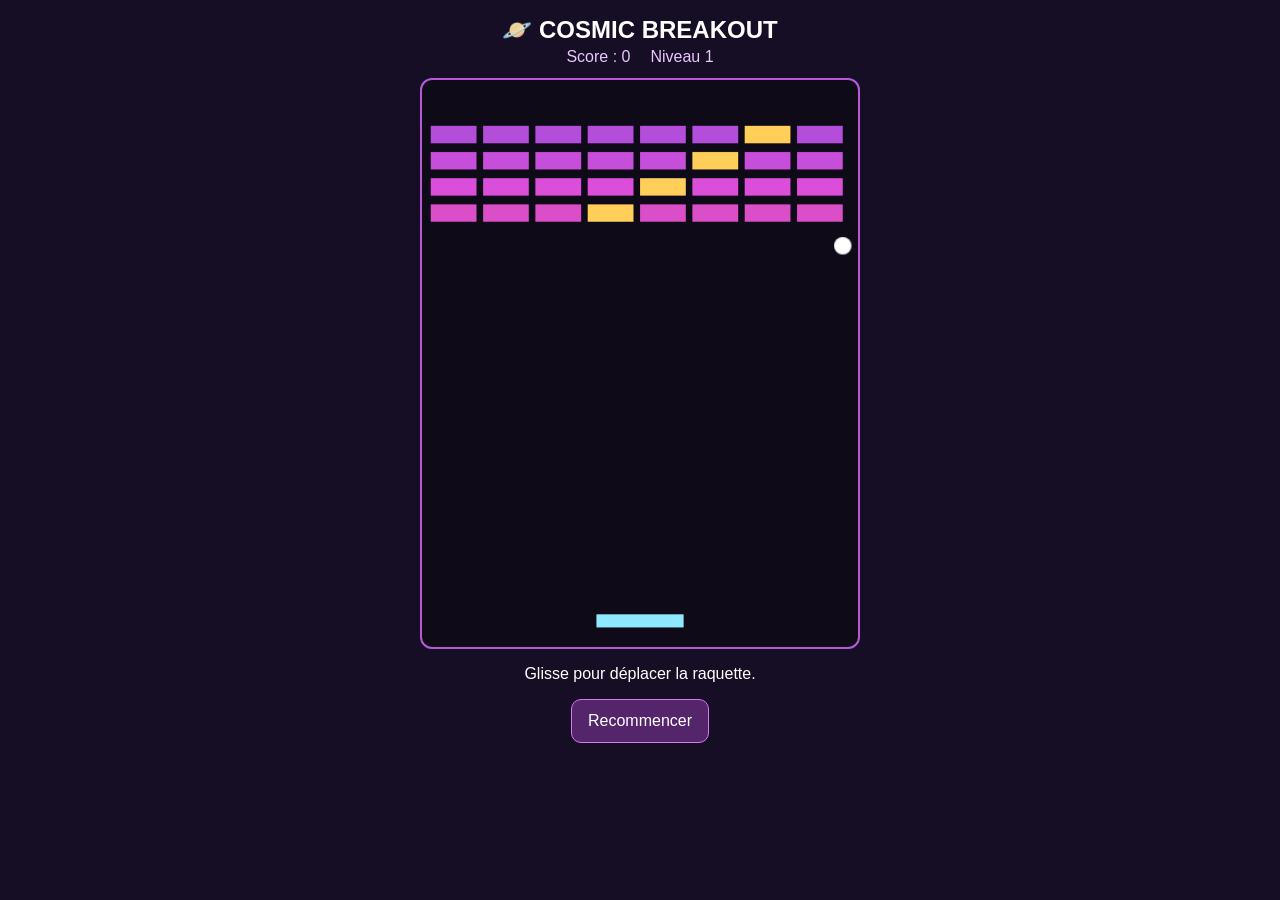
<file: breakout.html>
<!doctype html><html lang="fr"><head><meta charset="utf-8"><meta name="viewport" content="width=device-width,initial-scale=1,maximum-scale=1,user-scalable=no"><title>Cosmic Breakout — EL GAME</title><style>*{box-sizing:border-box}body{margin:0;padding:12px;background:#160e24;color:white;text-align:center;font:16px Arial;touch-action:manipulation}h2{margin:4px}.hud{display:flex;justify-content:center;gap:20px;color:#e9c7ff}canvas{display:block;width:min(95vw,440px);height:auto;margin:12px auto;background:#0e0a17;border:2px solid #b858d8;border-radius:12px;touch-action:none}button{min-height:44px;padding:10px 16px;background:#54256a;color:white;border:1px solid #d27cec;border-radius:10px;font-size:16px}</style></head><body><h2>🪐 COSMIC BREAKOUT</h2><div class="hud"><span id="score">Score : 0</span><span id="level">Niveau 1</span></div><canvas id="c" width="400" height="520" aria-label="Casse-briques. Glisse pour déplacer la raquette"></canvas><p id="msg">Glisse pour bouger. Les briques dorées donnent un bonus.</p><button id="restart">Recommencer</button><script>
const c=document.querySelector('#c'),ctx=c.getContext('2d');let paddle=160,ball,bricks=[],score=0,level=1,live=true;function makeLevel(){bricks=[];const rows=Math.min(3+level,7);for(let r=0;r<rows;r++)for(let col=0;col<8;col++)bricks.push({x:8+col*48,y:42+r*24,w:42,h:16,alive:true,gold:(r+col+level)%7===0})}function reset(){score=0;level=1;paddle=160;ball={x:200,y:400,dx:3,dy:-4,r:8};live=true;makeLevel();document.querySelector('#msg').textContent='Glisse pour déplacer la raquette.';draw();requestAnimationFrame(loop)}function move(e){const r=c.getBoundingClientRect(),x=e.clientX??e.touches?.[0]?.clientX;if(x!=null)paddle=Math.max(0,Math.min(320,(x-r.left)*400/r.width-40))}c.addEventListener('pointermove',move);c.addEventListener('pointerdown',move);function draw(){ctx.clearRect(0,0,400,520);bricks.forEach(b=>{if(b.alive){ctx.fillStyle=b.gold?'#ffcf5a':`hsl(${270+b.y/3} 65% 58%)`;ctx.fillRect(b.x,b.y,b.w,b.h)}});ctx.fillStyle='#8ee8ff';ctx.fillRect(paddle,490,80,12);ctx.beginPath();ctx.arc(ball.x,ball.y,ball.r,0,Math.PI*2);ctx.fillStyle='#fff';ctx.fill()}function loop(){if(!live)return;ball.x+=ball.dx;ball.y+=ball.dy;if(ball.x<ball.r||ball.x>400-ball.r)ball.dx*=-1;if(ball.y<ball.r)ball.dy=Math.abs(ball.dy);if(ball.y+ball.r>=490&&ball.y<510&&ball.x>=paddle&&ball.x<=paddle+80){ball.dy=-Math.abs(ball.dy);ball.dx+=(ball.x-(paddle+40))*.06}for(const b of bricks){if(b.alive&&ball.x>b.x&&ball.x<b.x+b.w&&ball.y>b.y&&ball.y<b.y+b.h){b.alive=false;ball.dy*=-1;score+=b.gold?5:1;document.querySelector('#score').textContent=`Score : ${score}`;if(b.gold){ball.dx*=1.08;ball.dy*=1.08}break}}if(bricks.every(b=>!b.alive)){level++;document.querySelector('#level').textContent=`Niveau ${level}`;makeLevel();ball.dx*=1.08;ball.dy*=1.08}if(ball.y>530){live=false;document.querySelector('#msg').textContent='Fin de partie !';if(score)parent.postMessage({type:'el-game-score',game:'breakout',score},location.origin)}draw();if(live)requestAnimationFrame(loop)}document.querySelector('#restart').onclick=reset;reset();
</script></body></html>
</file>
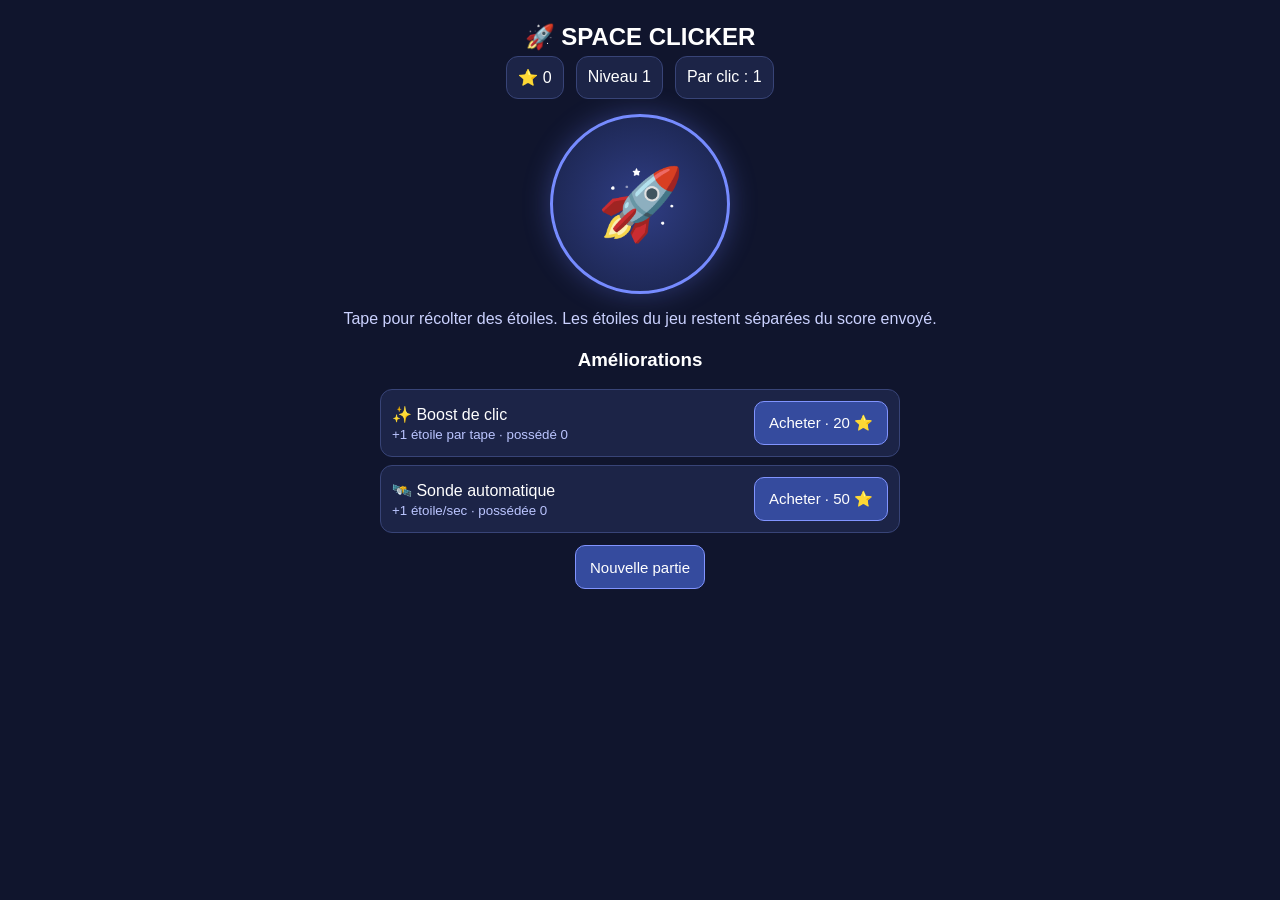
<file: clicker.html>
<!doctype html><html lang="fr"><head><meta charset="utf-8"><meta name="viewport" content="width=device-width,initial-scale=1,maximum-scale=1,user-scalable=no"><title>Space Clicker — EL GAME</title><style>*{box-sizing:border-box}body{margin:0;padding:18px;background:#10152d;color:white;font:16px Arial;text-align:center}h2{margin:5px}.stats{display:flex;justify-content:center;gap:12px;flex-wrap:wrap}.stats span,.shop article{background:#1c2447;border:1px solid #384477;border-radius:12px;padding:11px}.rocket{display:grid;place-items:center;margin:15px auto;width:min(55vw,180px);aspect-ratio:1;border:3px solid #768bff;border-radius:50%;background:radial-gradient(#303e85,#172044);font-size:70px;touch-action:manipulation;user-select:none;cursor:pointer;box-shadow:0 0 28px #687dff55}.rocket:active{transform:scale(.94)}button{min-height:44px;background:#354b9e;color:white;border:1px solid #8194ff;border-radius:10px;padding:10px 14px;font-size:15px;touch-action:manipulation}.shop{max-width:520px;margin:12px auto;display:grid;gap:8px}.shop article{display:flex;align-items:center;justify-content:space-between;gap:10px;text-align:left}.shop small{display:block;color:#bbc5ff;margin-top:3px}.message{min-height:20px;color:#cbd2ff}</style></head><body><h2>🚀 SPACE CLICKER</h2><div class="stats"><span id="stars">⭐ 0</span><span id="level">Niveau 1</span><span id="power">Par clic : 1</span></div><button id="tap" class="rocket" aria-label="Gagner des étoiles">🚀</button><p class="message" id="msg">Tape pour récolter des étoiles. Les étoiles du jeu restent séparées du score envoyé.</p><h3>Améliorations</h3><div id="shop" class="shop"></div><button id="reset">Nouvelle partie</button><script>
let total=0,balance=0,clickPower=1,passive=0,level=1,clickLevel=0,autoLevel=0,saveTimer;const prices=()=>({click:Math.floor(20*Math.pow(1.7,clickLevel)),auto:Math.floor(50*Math.pow(1.8,autoLevel))});function render(){document.querySelector('#stars').textContent=`⭐ ${balance}`;document.querySelector('#level').textContent=`Niveau ${level}`;document.querySelector('#power').textContent=`Par clic : ${clickPower}`;const p=prices();document.querySelector('#shop').innerHTML=`<article><span>✨ Boost de clic<small>+1 étoile par tape · possédé ${clickLevel}</small></span><button data-buy="click">Acheter · ${p.click} ⭐</button></article><article><span>🛰️ Sonde automatique<small>+1 étoile/sec · possédée ${autoLevel}</small></span><button data-buy="auto">Acheter · ${p.auto} ⭐</button></article>`;document.querySelectorAll('[data-buy]').forEach(b=>b.onclick=()=>buy(b.dataset.buy))}function update(points){balance+=points;total+=points;const next=Math.floor(total/100)+1;if(next>level){level=next;document.querySelector('#msg').textContent=`Niveau ${level} atteint ! Bonus de niveau : ${level*5} ⭐`;balance+=level*5;total+=level*5}render();clearTimeout(saveTimer);saveTimer=setTimeout(report,1200)}function buy(which){const p=prices(),cost=p[which];if(balance<cost){document.querySelector('#msg').textContent='Pas assez d’étoiles pour cette amélioration.';return}balance-=cost;if(which==='click'){clickLevel++;clickPower++}else{autoLevel++;passive++}document.querySelector('#msg').textContent='Amélioration achetée !';render()}function report(){if(total>0)parent.postMessage({type:'el-game-score',game:'clicker',score:Math.min(total,1000000)},location.origin)}document.querySelector('#tap').onclick=()=>update(clickPower);document.querySelector('#reset').onclick=()=>{report();total=balance=0;clickPower=1;passive=level=clickLevel=autoLevel=0;level=1;render();document.querySelector('#msg').textContent='Nouvelle partie !'};setInterval(()=>{if(passive)update(passive)},1000);render();
</script></body></html>
</file>
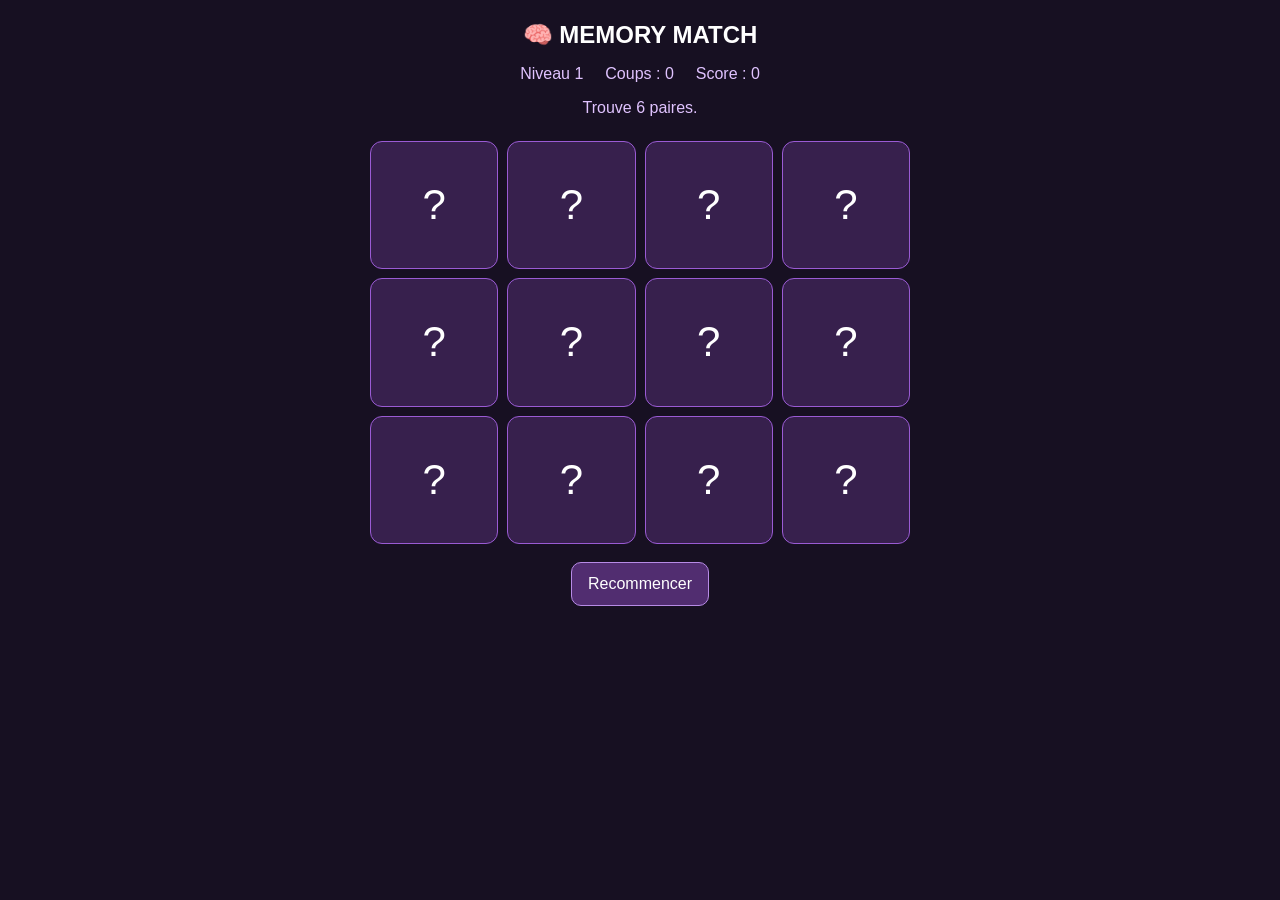
<file: memory.html>
<!doctype html><html lang="fr"><head><meta charset="utf-8"><meta name="viewport" content="width=device-width,initial-scale=1,maximum-scale=1,user-scalable=no"><title>Memory Match — EL GAME</title><style>*{box-sizing:border-box}body{margin:0;padding:16px;background:#171022;color:#fff;text-align:center;font:16px Arial}h2{margin:5px}.stats{display:flex;justify-content:center;gap:22px;color:#e0c3ff;flex-wrap:wrap}.grid{width:min(94vw,540px);margin:18px auto;display:grid;grid-template-columns:repeat(4,1fr);gap:9px}.card{aspect-ratio:1;border:1px solid #9a5bd4;border-radius:12px;background:#37204d;color:white;font-size:clamp(23px,8vw,42px);touch-action:manipulation}.card.open,.card.matched{background:#7544a0}.card.matched{opacity:.55}.actions button{min-height:44px;border-radius:10px;border:1px solid #b78be6;background:#512d70;color:white;padding:10px 16px;font-size:16px}.message{min-height:24px;color:#e0c3ff}</style></head><body><h2>🧠 MEMORY MATCH</h2><p class="stats"><span id="level">Niveau 1</span><span id="moves">Coups : 0</span><span id="score">Score : 0</span></p><p id="msg" class="message">Retrouve toutes les paires.</p><div id="grid" class="grid"></div><div class="actions"><button id="restart">Recommencer</button></div><script>
const symbols=['🌙','🎯','🍮','🎈','🐸','🔥','🧩','🌈','🦋','🍀','⭐','🐳'];let level=1,moves=0,score=0,matched=0,first=null,locked=false,timer=null,deck=[];const grid=document.querySelector('#grid');function start(){clearTimeout(timer);const pairs=Math.min(6+level-1,12);moves=0;matched=0;first=null;locked=false;deck=[...symbols.slice(0,pairs),...symbols.slice(0,pairs)].sort(()=>Math.random()-.5);document.querySelector('#level').textContent=`Niveau ${level}`;document.querySelector('#moves').textContent='Coups : 0';document.querySelector('#score').textContent=`Score : ${score}`;document.querySelector('#msg').textContent=`Trouve ${pairs} paires.`;grid.innerHTML='';deck.forEach((v,i)=>{const b=document.createElement('button');b.className='card';b.textContent='?';b.setAttribute('aria-label',`Carte ${i+1}, cachée`);b.onclick=()=>flip(b,i);grid.appendChild(b)})}function flip(button,index){if(locked||button.classList.contains('open')||button.classList.contains('matched'))return;button.textContent=deck[index];button.classList.add('open');if(!first){first={button,index};return}moves++;document.querySelector('#moves').textContent=`Coups : ${moves}`;if(deck[first.index]===deck[index]){first.button.classList.add('matched');button.classList.add('matched');matched++;first=null;if(matched===deck.length/2){score+=Math.max(10,100+level*20-moves*3);document.querySelector('#score').textContent=`Score : ${score}`;if(level<12){document.querySelector('#msg').textContent='Niveau réussi ! Le suivant commence…';level++;timer=setTimeout(start,1000)}else{document.querySelector('#msg').textContent='Bravo, tous les niveaux terminés !';parent.postMessage({type:'el-game-score',game:'memory',score},location.origin)}}}else{locked=true;const previous=first;first=null;setTimeout(()=>{previous.button.textContent='?';button.textContent='?';previous.button.classList.remove('open');button.classList.remove('open');locked=false},700)}}document.querySelector('#restart').onclick=()=>{level=1;score=0;start()};start();
</script></body></html>
</file>
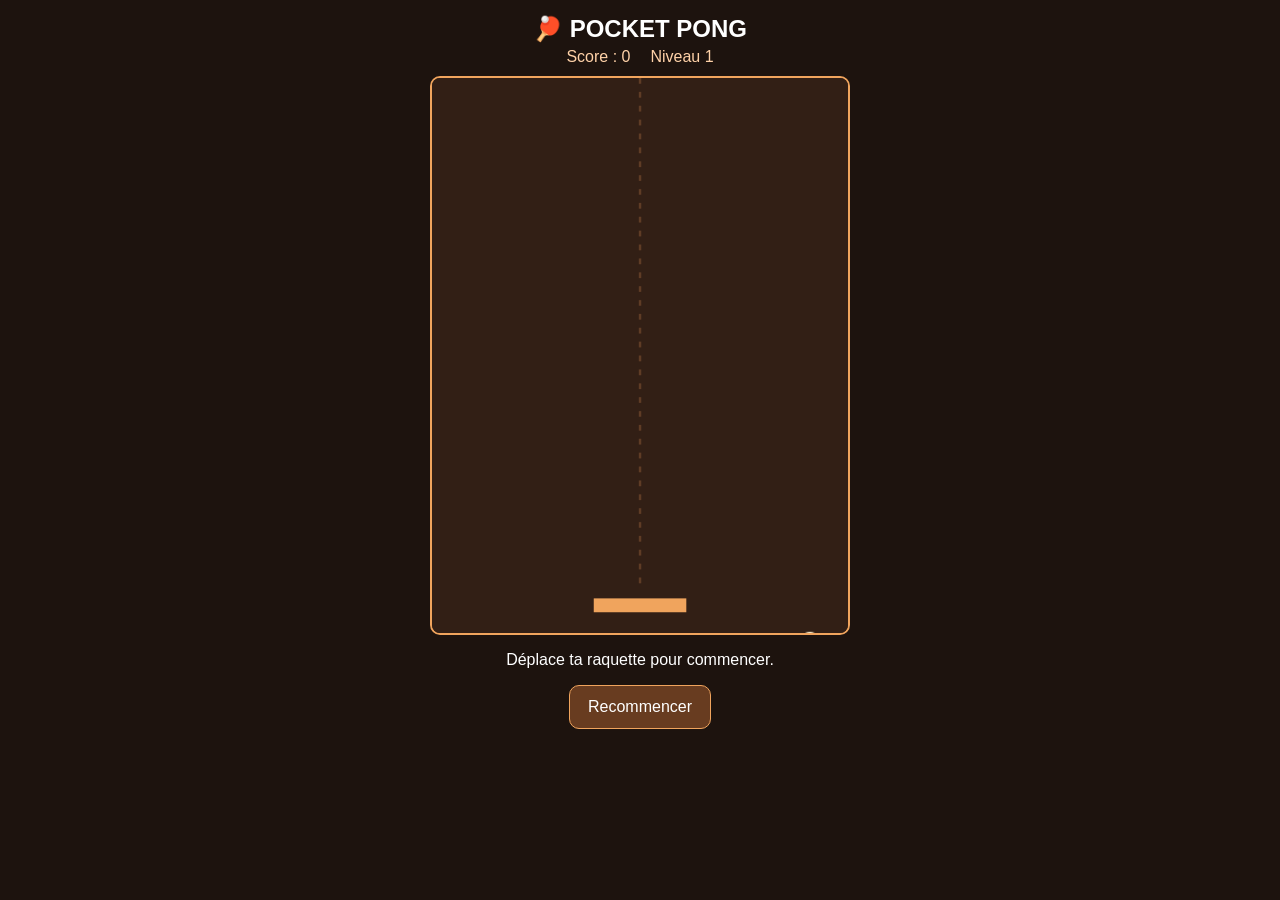
<file: pong.html>
<!doctype html><html lang="fr"><head><meta charset="utf-8"><meta name="viewport" content="width=device-width,initial-scale=1,maximum-scale=1,user-scalable=no"><title>Pocket Pong — EL GAME</title><style>*{box-sizing:border-box}body{margin:0;padding:10px;background:#1d130e;color:white;font:16px Arial;text-align:center;touch-action:manipulation}h2{margin:5px}.hud{display:flex;justify-content:center;gap:20px;color:#ffd2a8}canvas{display:block;width:min(94vw,420px);height:auto;max-height:70vh;margin:10px auto;background:#321f15;border:2px solid #f0a45d;border-radius:10px;touch-action:none}button{min-height:44px;padding:10px 18px;background:#683c20;border:1px solid #f0a45d;border-radius:10px;color:white;font-size:16px}</style></head><body><h2>🏓 POCKET PONG</h2><div class="hud"><span id="score">Score : 0</span><span id="level">Niveau 1</span></div><canvas id="c" width="360" height="480" aria-label="Pong, déplace la raquette avec le doigt ou la souris"></canvas><p id="msg">Déplace ta raquette pour commencer.</p><button id="restart">Recommencer</button><script>
const c=document.querySelector('#c'),ctx=c.getContext('2d');let paddle=140,ball={x:180,y:220,dx:3,dy:4},score=0,level=1,running=true,ended=false;function paint(){ctx.clearRect(0,0,360,480);ctx.fillStyle='#321f15';ctx.fillRect(0,0,360,480);ctx.fillStyle='#f0a45d';ctx.fillRect(paddle,450,80,12);ctx.beginPath();ctx.arc(ball.x,ball.y,9,0,Math.PI*2);ctx.fillStyle='#fff0cc';ctx.fill();ctx.strokeStyle='#8c5a36';ctx.setLineDash([5,7]);ctx.beginPath();ctx.moveTo(180,0);ctx.lineTo(180,440);ctx.stroke();ctx.setLineDash([])}function move(e){const rect=c.getBoundingClientRect(),clientX=e.clientX??e.touches?.[0]?.clientX;if(clientX==null)return;paddle=Math.max(0,Math.min(280,(clientX-rect.left)*360/rect.width-40))}c.addEventListener('pointermove',move);c.addEventListener('pointerdown',move);function loop(){if(!running)return;ball.x+=ball.dx;ball.y+=ball.dy;if(ball.x<9||ball.x>351)ball.dx*=-1;if(ball.y<9)ball.dy=Math.abs(ball.dy);if(ball.y+9>=450&&ball.y<465&&ball.x>=paddle&&ball.x<=paddle+80){ball.y=440;ball.dy=-Math.abs(ball.dy)*1.025;ball.dx+=(ball.x-(paddle+40))*.06;score++;const next=Math.floor(score/5)+1;if(next>level){level=next;document.querySelector('#level').textContent=`Niveau ${level}`}document.querySelector('#score').textContent=`Score : ${score}`}if(ball.y>490){running=false;ended=true;document.querySelector('#msg').textContent='Fin de partie ! Appuie sur recommencer.';if(score)parent.postMessage({type:'el-game-score',game:'pong',score},location.origin)}paint();if(running)requestAnimationFrame(loop)}function start(){score=0;level=1;paddle=140;ball={x:180,y:220,dx:3,dy:4};running=true;ended=false;document.querySelector('#score').textContent='Score : 0';document.querySelector('#level').textContent='Niveau 1';document.querySelector('#msg').textContent='Glisse le doigt ou la souris pour déplacer la raquette.';loop()}document.querySelector('#restart').onclick=start;paint();loop();
</script></body></html>
</file>
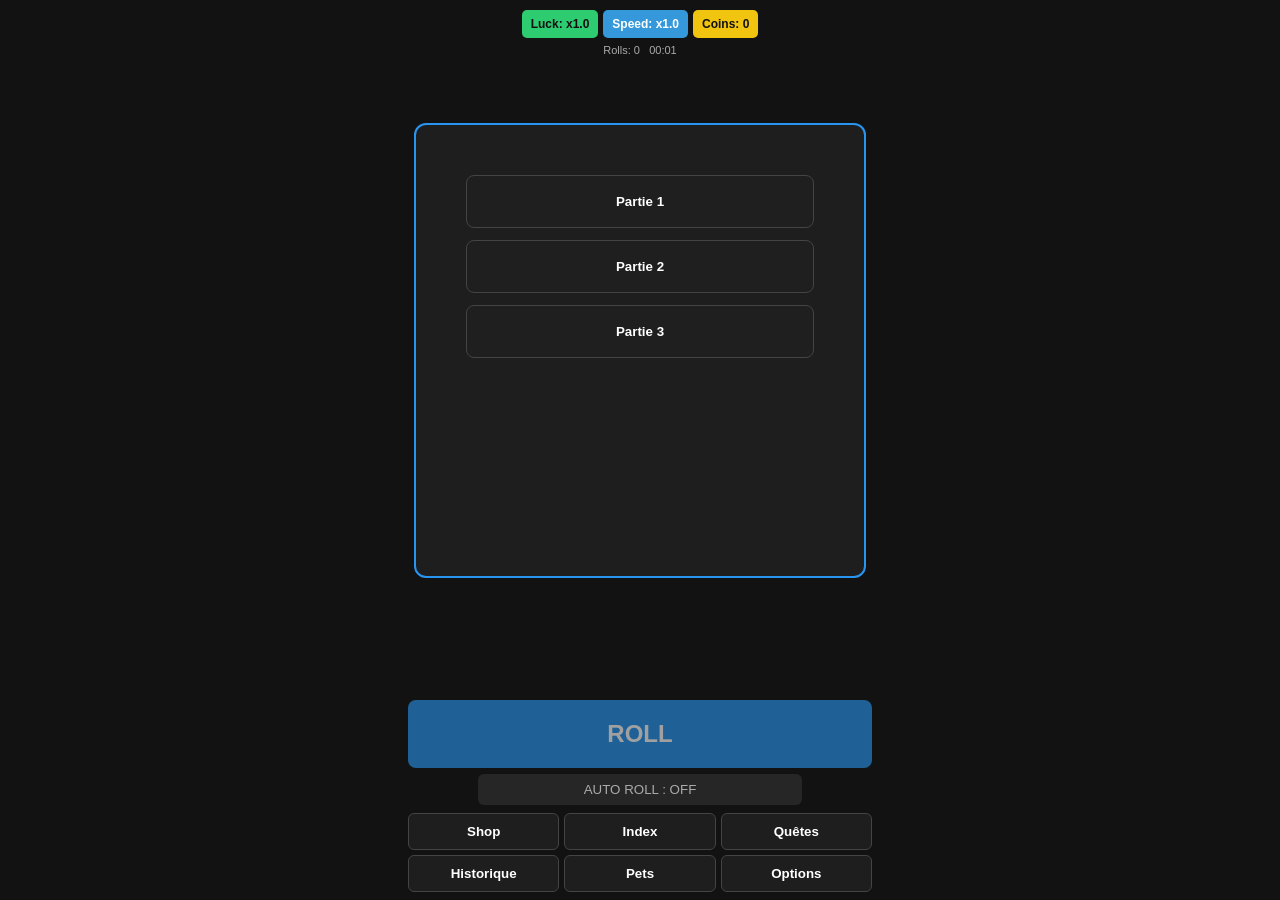
<file: rng.html>
<!doctype html>
<html lang="fr">
<head>
<meta charset="utf-8">
<meta name="viewport" content="width=device-width,initial-scale=1,maximum-scale=1,user-scalable=no">
<meta name="theme-color" content="#121212">
<title>RNG — EL GAME</title>
<style>
*{box-sizing:border-box}body{margin:0;background:#121212;color:#fff;font-family:Arial,sans-serif}.app{max-width:480px;height:100dvh;margin:auto;display:flex;flex-direction:column}.top{padding:10px 12px 4px}.stats{display:flex;justify-content:center;gap:5px;flex-wrap:wrap}.box{font-size:12px;font-weight:bold;border-radius:5px;padding:7px 9px}.luck{background:#2ecc71;color:#111}.speed{background:#3498db}.coins{background:#f1c40f;color:#111}.extra{text-align:center;color:#aaa;font-size:11px;margin-top:6px}.main{position:relative;flex:1;min-height:320px}.roulette{position:absolute;left:3%;top:10%;width:94%;height:72%;border:2px solid #2896f0;border-radius:12px;background:#1e1e1e;display:flex;align-items:center;justify-content:center;text-align:center;padding:20px;font-size:18px;font-weight:bold}.bottom{padding:8px}.roll{width:100%;height:68px;border:0;border-radius:8px;background:#2896f0;color:#fff;font-size:24px;font-weight:bold}.roll:disabled{opacity:.6}.auto{display:block;margin:6px auto 8px;width:70%;padding:8px;border:0;border-radius:6px;background:#262626;color:#aaa}.menus{display:grid;grid-template-columns:repeat(3,1fr);gap:5px}.menus button{padding:10px 4px;border:1px solid #444;border-radius:6px;background:#1e1e1e;color:#fff;font-weight:bold}.overlay{position:absolute;z-index:20;inset:0;background:#141414;display:flex;flex-direction:column}.overlay.hidden{display:none}.overlay h2{text-align:center;margin:12px}.close{position:absolute;right:12px;top:10px;width:48px;height:38px;border:0;border-radius:6px;background:#e74c3c;color:#fff;font-size:18px}.list{overflow:auto;padding:8px 12px 80px}.card{background:#1f1f1f;border:1px solid #333;border-radius:8px;margin:6px 0;padding:8px;text-align:center}.card button{width:100%;margin-top:6px;padding:8px;border:0;border-radius:5px;background:#2980b9;color:#fff;font-weight:bold}.slots{display:flex;flex-direction:column;gap:12px;padding:30px}.slot{padding:18px;border:1px solid #444;border-radius:8px;background:#1f1f1f;color:#fff;font-weight:bold}.cutscene{position:absolute;z-index:30;inset:0;background:#050505;display:flex;align-items:center;justify-content:center;text-align:center;font-size:32px;font-weight:bold}.cutscene.hidden{display:none}@media(max-height:600px){.roulette{top:5%;height:66%}.roll{height:58px}.menus button{padding:7px 4px}}
</style>
</head>
<body>
<div class="app">
  <div class="top"><div class="stats"><div class="box luck" id="luck">Luck: x1.0</div><div class="box speed" id="speed">Speed: x1.0</div><div class="box coins" id="coins">Coins: 0</div></div><div class="extra"><span id="rolls">Rolls: 0</span> &nbsp; <span id="time">Temps: 00:00</span></div></div>
  <div class="main"><div class="roulette" id="roulette">Appuie sur ROLL</div><div class="cutscene hidden" id="cutscene"></div><div class="overlay hidden" id="overlay"><h2 id="overlayTitle"></h2><button class="close" id="close">X</button><div class="list" id="list"></div></div></div>
  <div class="bottom"><button class="roll" id="roll">ROLL</button><button class="auto" id="auto">AUTO ROLL : OFF</button><div class="menus"><button data-menu="shop">Shop</button><button data-menu="index">Index</button><button data-menu="quests">Quêtes</button><button data-menu="history">Historique</button><button data-menu="pets">Pets</button><button data-menu="settings">Options</button></div></div>
</div>
<script>
const AURAS={"Olive":3,"Expérimental":5,"Mint":8,"Laser":10,"No":15,"Streak":21,"Nani":22,"Upgraded Olive":33,"Ko":44,"Hunt Down":55,"Crash":59,"Troll":69,"Fortune":78,"Mega upgrader olive":83,"Autobotique":100,"Everything":115,"Robotic":150,"Mind Attack":222,"Killstreak":350,"Tungsten men":450,"Négatif":480,"Mandala":500,"Titan":600,"Banshee":666,"Demon":666,"Elemental force":750,"Godly":777,"Aurora":835,"Mystery":1000,"Brutality":1500,"Black":1750,"D E A T H":1666,"Double Ity":2500,"Nuclear assaut":2666,"Fatality":3000,"Darkness":4444,"RUPTURE":5000,"BUSTED":6666,"Night":8888,"BIG BANG":10000,"Azote":20000,"Gemini":30000,"Blood":25000,"End destroyer":50000,"Soul":100000,"Hacker":101100,"Blood moon":300000,"Tear of death":1666666,"Daylight":3000000,"Zodiac":7500000,"Glitch":1000000,"Olive god":10000000,"Corrupted":666666,"Horizon":674,"Nebula":1235,"Abyss":350,"Eclipse":2000,"Cataclysm":275666,"Thunderbolt":50,"Tsunami":300,"Hurricane":240,"Plasma":99999,"Dirt":17,"Cut":45,"Ultrapunch":25,"Drunk":33,"Poor":99,"Flying":140,"Leviating":280,"Speedo":300,"Rage extreme":400,"Ultra olive":499,"Prime olive":900,"Rich":999,"Asteroid":759,"Entity":9999};
const LUCK=[.5,1,2,5,10,20,50,100,250,500,1000,2500,5000,10000].map((v,i)=>({id:i+1,type:'luck',boost:v,price:[10,25,60,150,400,1000,2500,5000,12000,25000,60000,150000,400000,1000000][i],owned:false,equipped:false}));
const SPEED=[1.5,2,3.5,6,10,15,25,50].map((v,i)=>({id:i+11,type:'speed',speed_mult:v,price:[500,2000,6000,12000,25000,75000,200000,600000][i],owned:false,equipped:false,name:`Vitesse ${i+1} (x${v})`}));
const PETS=[{id:101,name:'Petit Robot',type:'coins',bonus:5,price:300,owned:false,equipped:false},{id:102,name:'Chaton Mystique',type:'luck',bonus:.5,price:1000,owned:false,equipped:false},{id:103,name:'Dragonnet',type:'speed',bonus:.5,price:3000,owned:false,equipped:false},{id:104,name:'Lutin Fortune',type:'coins',bonus:25,price:7500,owned:false,equipped:false},{id:105,name:'Renard Astral',type:'luck',bonus:2,price:15000,owned:false,equipped:false},{id:106,name:'Phénix Céleste',type:'speed',bonus:1.5,price:25000,owned:false,equipped:false},{id:107,name:'Golem Doré',type:'coins',bonus:100,price:50000,owned:false,equipped:false},{id:108,name:'Esprit Divin',type:'luck',bonus:10,price:100000,owned:false,equipped:false},{id:109,name:'Chrono-Cyber',type:'speed',bonus:3,price:180000,owned:false,equipped:false},{id:110,name:'Dragon Noir Cosmique',type:'luck',bonus:50,price:500000,owned:false,equipped:false}];
const shop=[...LUCK,...SPEED];let slot=1,coins=0,rolls=0,playTime=0,rolling=false,auto=false,luck=1,speed=1,unlocked=new Set(),history=[],quests=[],tempLuck=0,tempSpeed=0,tempUntil=0;
const $=id=>document.getElementById(id);const key=()=>`el-game-rng-slot-${slot}`;
function load(){try{const d=JSON.parse(localStorage.getItem(key())||'{}');coins=d.coins||0;rolls=d.rolls||0;playTime=d.playTime||0;unlocked=new Set(d.unlocked||[]);history=d.history||[];(d.shop||[]).forEach(x=>{const i=shop.find(y=>y.id===x.id);if(i){i.owned=x.owned;i.equipped=x.equipped}});(d.pets||[]).forEach(x=>{const i=PETS.find(y=>y.id===x.id);if(i){i.owned=x.owned;i.equipped=x.equipped}})}catch(e){}generateQuests(false);recalc();update()}
function save(){localStorage.setItem(key(),JSON.stringify({coins,rolls,playTime,unlocked:[...unlocked],history,shop:shop.map(x=>({id:x.id,owned:x.owned,equipped:x.equipped})),pets:PETS.map(x=>({id:x.id,owned:x.owned,equipped:x.equipped}))}))}
function recalc(){const li=shop.find(x=>x.type==='luck'&&x.equipped),si=shop.find(x=>x.type==='speed'&&x.equipped);luck=1+(li?.boost||0)+PETS.reduce((n,p)=>n+(p.owned&&p.equipped&&p.type==='luck'?p.bonus:0),0)+tempLuck;speed=(si?.speed_mult||1)+PETS.reduce((n,p)=>n+(p.owned&&p.equipped&&p.type==='speed'?p.bonus:0),0)+tempSpeed;$('luck').textContent=`Luck: x${luck.toFixed(1)}`;$('speed').textContent=`Speed: x${speed.toFixed(1)}`}
function update(){$('coins').textContent=`Coins: ${coins}`;$('rolls').textContent=`Rolls: ${rolls}`}
function color(chance){if(chance<100)return'#fff';if(chance<500)return'#2ecc71';if(chance<1000)return'#f1c40f';if(chance<10000)return'#e74c3c';if(chance<100000)return'#9b59b6';if(chance<1000000)return'#d35400';return'#ffdf00'}
function calculate(){const entries=Object.entries(AURAS).sort((a,b)=>b[1]-a[1]);for(const [name,d] of entries)if(Math.random()<=1/d*luck)return name;return'Olive'}
function roll(){if(rolling)return;rolling=true;$('roll').disabled=true;$('roll').textContent='Rolling...';let n=0;const timer=setInterval(()=>{n++;const names=Object.keys(AURAS),name=names[Math.floor(Math.random()*names.length)],chance=AURAS[name];$('roulette').textContent=`${name} - 1/${chance}`;$('roulette').style.color=color(chance);if(n>=16){clearInterval(timer);finish()}},Math.max(20,45/speed))}
function finish(){const name=calculate(),chance=AURAS[name];unlocked.add(name);rolls++;const earned=Math.max(0,Math.floor(chance/10))+PETS.reduce((n,p)=>n+(p.owned&&p.equipped&&p.type==='coins'?p.bonus:0),0);coins+=earned;history.unshift({name,chance,roll:rolls});history=history.slice(0,30);quests.forEach(q=>{if(q.completed)return;if(q.type==='rolls')q.progress++;if(q.type==='coins')q.progress+=earned;if(q.progress>=q.target)q.completed=true});save();update();$('roulette').style.color=color(chance);$('roulette').textContent=`${name} - 1/${chance}`;if(chance>=1000){$('cutscene').textContent=name;$('cutscene').classList.remove('hidden');$('cutscene').style.color=color(chance);setTimeout(()=>{$('cutscene').classList.add('hidden');reset()},700)}else reset();if(window.parent!==window)parent.postMessage({type:'el-game-score',game:'rng',score:rolls},location.origin)}
function reset(){setTimeout(()=>{$('roll').disabled=false;$('roll').textContent='ROLL';rolling=false;if(auto)roll()},400/speed)}
function open(name){$('overlay').classList.remove('hidden');const titles={shop:'BOUTIQUE',index:'INDEX DES AURAS',quests:'QUÊTES',history:'HISTORIQUE',pets:'BOUTIQUE DE PETS',settings:'OPTIONS'};$('overlayTitle').textContent=titles[name];const list=$('list');list.innerHTML='';if(name==='shop')renderShop(list);if(name==='index')renderIndex(list);if(name==='history')renderHistory(list);if(name==='pets')renderPets(list);if(name==='quests')renderQuests(list);if(name==='settings')renderSettings(list)}
function esc(s){const d=document.createElement('div');d.textContent=s;return d.innerHTML}function card(html){return`<div class="card">${html}</div>`}
function renderShop(l){l.innerHTML=card(`<b>Solde : ${coins} Coins</b>`)+card('<b>Luck</b>'+shop.filter(x=>x.type==='luck').map(x=>`<div style="margin-top:8px"><span>+${x.boost} Luck</span><button onclick="buyShop(${x.id})">${x.owned?(x.equipped?'EQUIPE':'EQUIPER'): 'Acheter '+x.price+' C'}</button></div>`).join(''))+card('<b>Vitesse</b>'+shop.filter(x=>x.type==='speed').map(x=>`<div style="margin-top:8px"><span>${esc(x.name)}</span><button onclick="buyShop(${x.id})">${x.owned?(x.equipped?'EQUIPE':'EQUIPER'): 'Acheter '+x.price+' C'}</button></div>`).join(''))}
function buyShop(id){const x=shop.find(y=>y.id===id);if(!x.owned){if(coins<x.price)return;coins-=x.price;x.owned=true}shop.filter(y=>y.type===x.type).forEach(y=>y.equipped=false);x.equipped=!x.equipped;if(!x.owned)x.equipped=false;save();recalc();update();open('shop')}
function renderIndex(l){l.innerHTML=Object.entries(AURAS).sort((a,b)=>a[1]-b[1]).map(([n,c])=>card(`<span style="color:${unlocked.has(n)?color(c):'#555'}">${unlocked.has(n)?esc(n):'???'} — 1/${c}</span>`)).join('')}
function renderHistory(l){l.innerHTML=history.length?history.map(x=>card(`<span style="color:${color(x.chance)}">Roll #${x.roll} : ${esc(x.name)} (1/${x.chance})</span>`)).join(''):card('Aucun roll effectué')}
function renderPets(l){l.innerHTML=PETS.map(p=>card(`<b>${esc(p.name)}</b><br>Bonus : ${p.type} +${p.bonus}<button onclick="buyPet(${p.id})">${p.owned?(p.equipped?'EQUIPE':'EQUIPER'):'Acheter '+p.price+' C'}</button>`)).join('')}
function buyPet(id){const p=PETS.find(x=>x.id===id);if(!p.owned){if(coins<p.price)return;coins-=p.price;p.owned=true;p.equipped=true}else p.equipped=!p.equipped;save();recalc();update();open('pets')}
function generateQuests(saved=true){if(saved)return;quests=[{desc:'Effectuer 20 rolls',type:'rolls',target:20,progress:0,reward:'coins',val:50,completed:false,claimed:false},{desc:'Gagner 200 coins',type:'coins',target:200,progress:0,reward:'coins',val:80,completed:false,claimed:false},{desc:'Effectuer 15 rolls',type:'rolls',target:15,progress:0,reward:'luck',val:5,completed:false,claimed:false}]}
function renderQuests(l){l.innerHTML=quests.map((q,i)=>card(`<b>${esc(q.desc)}</b><br>${q.completed?'Terminée !':'Progression '+q.progress+' / '+q.target}${q.completed&&!q.claimed?'<button onclick="claimQuest('+i+')">CLAIM</button>':''}${q.claimed?'<br><b>RÉCOMPENSÉ</b>':''}`)).join('')}
function claimQuest(i){const q=quests[i];if(!q.completed||q.claimed)return;q.claimed=true;if(q.reward==='coins')coins+=q.val;if(q.reward==='luck'){tempLuck=q.val;tempUntil=Date.now()+60000}save();recalc();update();open('quests')}
function renderSettings(l){l.innerHTML=card('<b>Changer de partie</b><button onclick="showSlots()">RETOURNER AU MENU DES SLOTS</button>')}
function showSlots(){save();$('overlay').classList.add('hidden');const r=$('roulette');r.innerHTML='<div class="slots"><button class="slot" onclick="chooseSlot(1)">Partie 1</button><button class="slot" onclick="chooseSlot(2)">Partie 2</button><button class="slot" onclick="chooseSlot(3)">Partie 3</button></div>';r.style.display='block';$('roll').disabled=true}
function chooseSlot(n){slot=n;coins=rolls=0;unlocked=new Set();history=[];shop.forEach(x=>{x.owned=false;x.equipped=false});PETS.forEach(p=>{p.owned=false;p.equipped=false});$('roll').disabled=false;$('roulette').style.display='flex';$('roulette').textContent='Appuie sur ROLL';load()}
$('roll').onclick=roll;$('auto').onclick=()=>{auto=!auto;$('auto').textContent=auto?'AUTO ROLL : ON':'AUTO ROLL : OFF';$('auto').style.background=auto?'#e67e22':'#262626';if(auto&&!rolling)roll()};$('close').onclick=()=>$('overlay').classList.add('hidden');document.querySelectorAll('[data-menu]').forEach(b=>b.onclick=()=>open(b.dataset.menu));setInterval(()=>{if(Date.now()<tempUntil)return;if(tempLuck||tempSpeed){tempLuck=tempSpeed=0;recalc()}},1000);setInterval(()=>{playTime++;const m=Math.floor(playTime/60),s=playTime%60;$('time').textContent=`${String(m).padStart(2,'0')}:${String(s).padStart(2,'0')}`;save()},1000);showSlots();
</script>
</body>
</html>
</file>
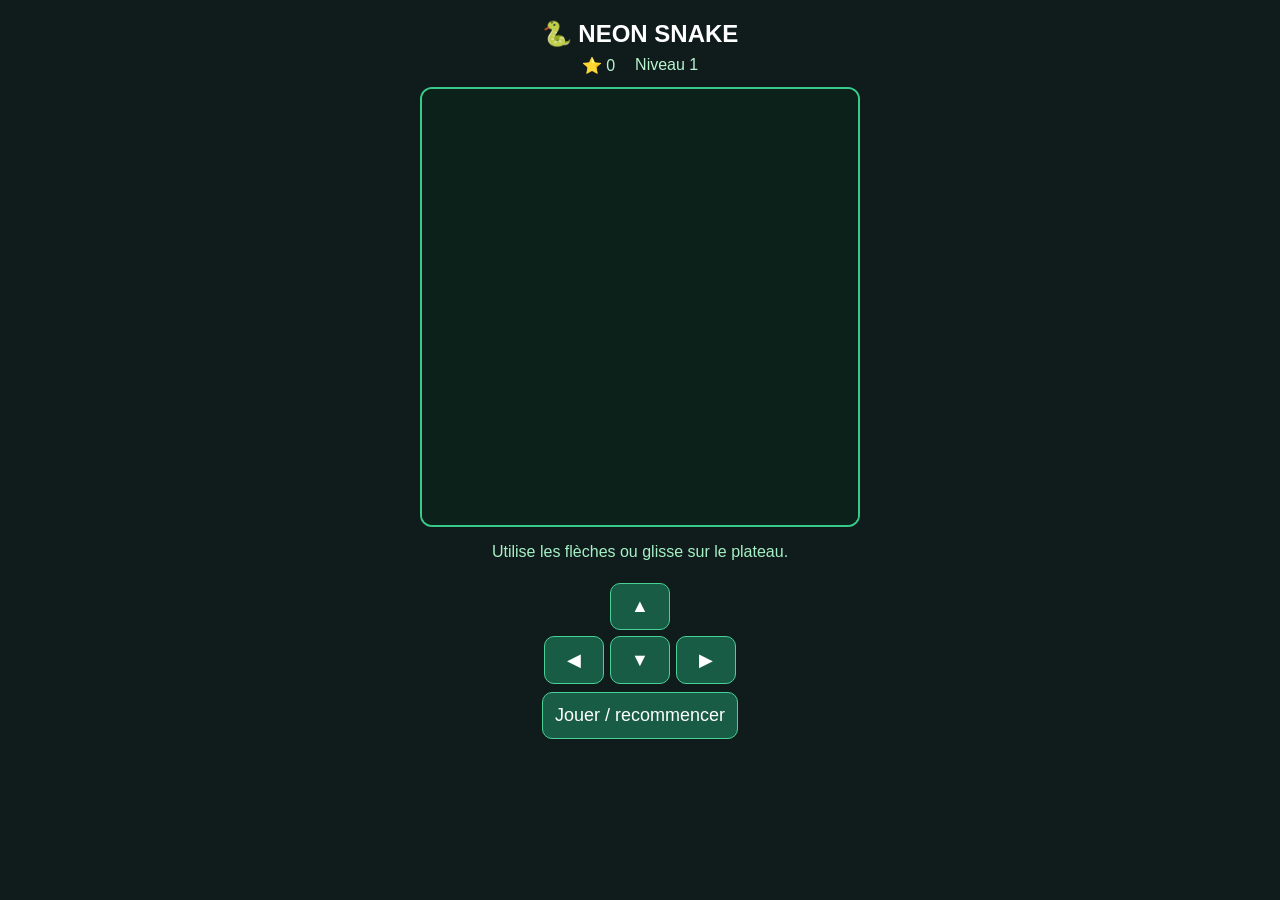
<file: snake.html>
<!doctype html><html lang="fr"><head><meta charset="utf-8"><meta name="viewport" content="width=device-width,initial-scale=1,maximum-scale=1,user-scalable=no"><meta name="theme-color" content="#101b1b"><title>Neon Snake — EL GAME</title><style>*{box-sizing:border-box}body{margin:0;min-height:100vh;background:#101b1b;color:white;font:16px Arial,sans-serif;text-align:center;padding:12px;touch-action:manipulation}h2{margin:8px}.hud{display:flex;justify-content:center;gap:20px;flex-wrap:wrap;color:#b9f4d0}canvas{display:block;width:min(92vw,440px);height:auto;max-height:58vh;margin:12px auto;border:2px solid #39c98a;border-radius:12px;background:#071713;touch-action:none}.controls{display:grid;grid-template-columns:repeat(3,60px);justify-content:center;gap:6px;margin:8px auto}.controls button,button{background:#195c46;color:white;border:1px solid #49d197;border-radius:10px;padding:12px;min-height:44px;font-size:18px}.controls button:first-child{grid-column:2}.controls button:nth-child(2){grid-column:1;grid-row:2}.controls button:nth-child(3){grid-column:2;grid-row:2}.controls button:nth-child(4){grid-column:3;grid-row:2}#msg{min-height:24px;color:#a6f1c5}button{touch-action:manipulation}</style></head><body><h2>🐍 NEON SNAKE</h2><div class="hud"><span id="score">⭐ 0</span><span id="level">Niveau 1</span></div><canvas id="c" width="400" height="400" aria-label="Plateau de Snake"></canvas><p id="msg">Utilise les flèches ou glisse sur le plateau.</p><div class="controls"><button data-dir="up" aria-label="Haut">▲</button><button data-dir="left" aria-label="Gauche">◀</button><button data-dir="down" aria-label="Bas">▼</button><button data-dir="right" aria-label="Droite">▶</button></div><button id="start">Jouer / recommencer</button><script>
const canvas=document.querySelector('#c'),ctx=canvas.getContext('2d'),n=20,scoreEl=document.querySelector('#score'),levelEl=document.querySelector('#level'),msg=document.querySelector('#msg');let snake,dir,next,food,bonus,score=0,level=1,timer,playing=false,bonusUntil=0;
function randomCell(){let p;do{p={x:Math.floor(Math.random()*n),y:Math.floor(Math.random()*n)}}while(snake.some(s=>s.x===p.x&&s.y===p.y));return p}function draw(){ctx.clearRect(0,0,400,400);ctx.fillStyle='#0b211a';ctx.fillRect(0,0,400,400);ctx.fillStyle='#3bd38c';snake?.forEach((p,i)=>{ctx.fillStyle=i?'#23a96e':'#8af5bd';ctx.fillRect(p.x*20+2,p.y*20+2,16,16)});ctx.fillStyle='#ff6969';if(food)ctx.fillRect(food.x*20+3,food.y*20+3,14,14);if(bonus&&Date.now()<bonusUntil){ctx.fillStyle='#ffe66d';ctx.beginPath();ctx.arc(bonus.x*20+10,bonus.y*20+10,8,0,7);ctx.fill()}}
function setDir(name){const d={up:[0,-1],down:[0,1],left:[-1,0],right:[1,0]}[name];if(d&&!(d[0]===-dir.x&&d[1]===-dir.y))next={x:d[0],y:d[1]}}
function end(){playing=false;clearInterval(timer);msg.textContent='Partie terminée ! Appuie sur recommencer.';if(score>0)parent.postMessage({type:'el-game-score',game:'snake',score},location.origin)}function tick(){if(!playing)return;dir=next;let h={x:snake[0].x+dir.x,y:snake[0].y+dir.y};if(h.x<0||h.y<0||h.x>=n||h.y>=n||snake.slice(0,-1).some(p=>p.x===h.x&&p.y===h.y)){end();draw();return}snake.unshift(h);if(h.x===food.x&&h.y===food.y){score++;if(score%5===0){level++;clearInterval(timer);timer=setInterval(tick,Math.max(55,135-(level-1)*10));levelEl.textContent=`Niveau ${level}`}food=randomCell();if(score%3===0){bonus=randomCell();bonusUntil=Date.now()+5000}}else snake.pop();if(bonus&&Date.now()<bonusUntil&&h.x===bonus.x&&h.y===bonus.y){score+=3;bonus=null}else if(Date.now()>bonusUntil)bonus=null;scoreEl.textContent=`⭐ ${score}`;draw()}
function start(){clearInterval(timer);snake=[{x:10,y:10},{x:9,y:10},{x:8,y:10}];dir=next={x:1,y:0};score=0;level=1;food={x:15,y:10};bonus=null;playing=true;scoreEl.textContent='⭐ 0';levelEl.textContent='Niveau 1';msg.textContent='Attrape les fruits : un fruit bonus vaut 3 points !';draw();timer=setInterval(tick,135)}document.querySelector('#start').onclick=start;document.querySelectorAll('[data-dir]').forEach(b=>b.onclick=()=>setDir(b.dataset.dir));onkeydown=e=>{const map={ArrowUp:'up',ArrowDown:'down',ArrowLeft:'left',ArrowRight:'right',w:'up',s:'down',a:'left',d:'right'};if(map[e.key]){e.preventDefault();setDir(map[e.key])}};let sx=0,sy=0;canvas.addEventListener('pointerdown',e=>{sx=e.clientX;sy=e.clientY;canvas.setPointerCapture(e.pointerId)});canvas.addEventListener('pointerup',e=>{const dx=e.clientX-sx,dy=e.clientY-sy;if(Math.max(Math.abs(dx),Math.abs(dy))>20)setDir(Math.abs(dx)>Math.abs(dy)?(dx>0?'right':'left'):(dy>0?'down':'up'))});draw();
</script></body></html>
</file>
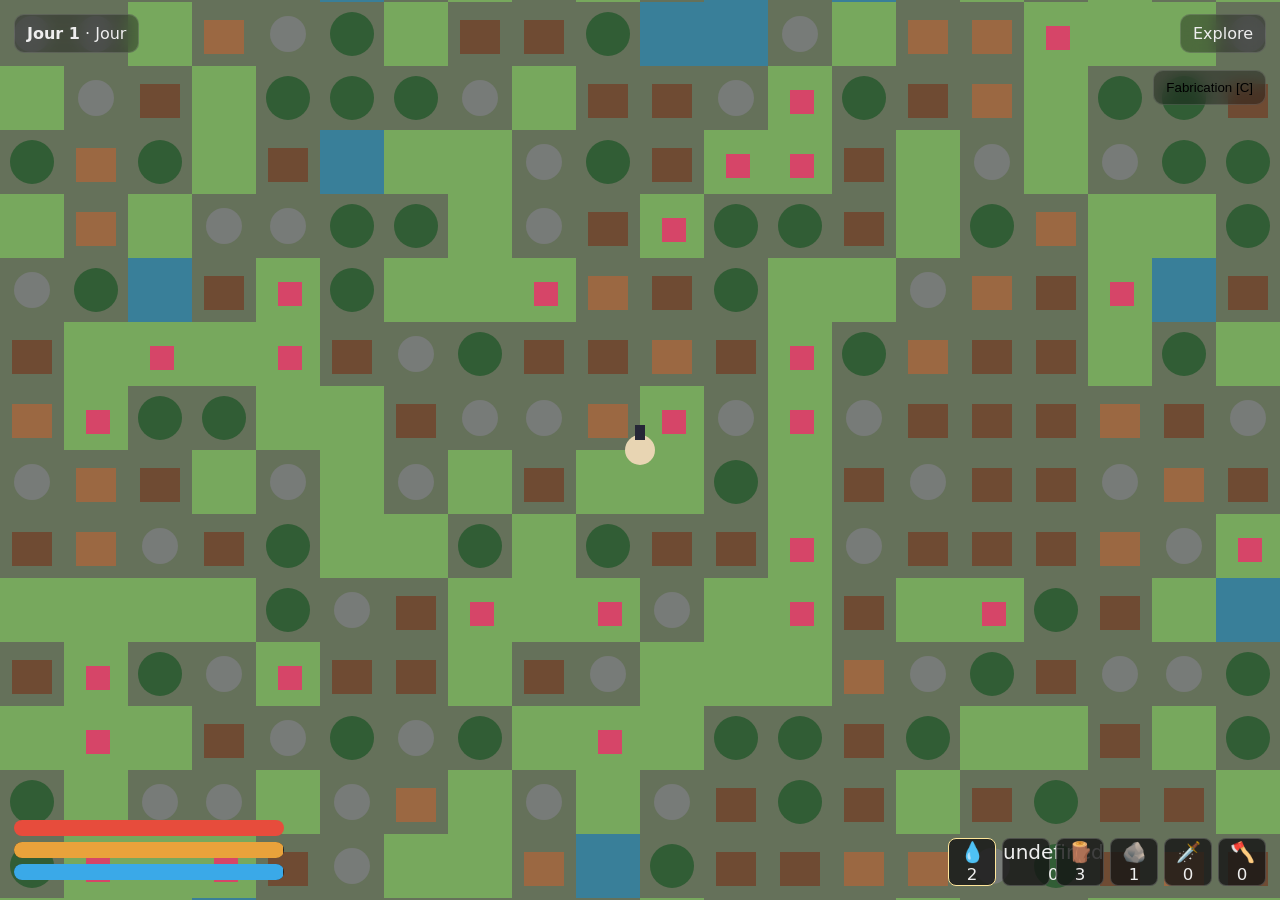
<file: survival.html>
<!doctype html>
<html lang="fr">
<head>
<meta charset="utf-8">
<meta name="viewport" content="width=device-width,initial-scale=1">
<title>Afterlight Survival — EL GAME</title>
<style>
*{box-sizing:border-box}body{margin:0;background:#090b10;color:#eee;font-family:system-ui;overflow:hidden}canvas{display:block;width:100vw;height:100vh;cursor:crosshair}.hud{position:fixed;inset:0;pointer-events:none}.top{display:flex;justify-content:space-between;padding:14px}.panel{background:#1116;border:1px solid #fff2;border-radius:10px;padding:9px 12px;backdrop-filter:blur(8px)}.bars{position:absolute;left:14px;bottom:14px;width:min(270px,40vw)}.bar{height:16px;background:#222;border-radius:8px;margin:6px 0;overflow:hidden}.bar i{display:block;height:100%;transition:.2s}.hp i{background:#e74c3c}.food i{background:#e9a23b}.water i{background:#3aa9e8}.inventory{position:absolute;right:14px;bottom:14px}.slots{display:flex;gap:6px}.slot{pointer-events:auto;width:48px;height:48px;border:1px solid #ffffff30;border-radius:8px;background:#151515cc;display:grid;place-items:center;font-size:20px}.slot:first-child{border-color:#ffe69a}.menu{position:absolute;inset:50% auto auto 50%;transform:translate(-50%,-50%);width:min(520px,calc(100vw - 28px));max-height:80vh;overflow:auto;background:#151820ee;border:1px solid #ffffff26;border-radius:14px;padding:18px;pointer-events:auto;display:none}.menu.open{display:block}.menu h2{margin-top:0}.menu button,.start{pointer-events:auto;border:1px solid #fff3;background:#252a35;color:#fff;border-radius:8px;padding:10px 12px;margin:4px}.recipe{display:flex;justify-content:space-between;align-items:center;border-top:1px solid #fff1;padding:8px 0}.action{position:absolute;right:14px;top:70px;pointer-events:auto}.touch{display:none;position:absolute;left:14px;bottom:92px;pointer-events:auto}.touch button{width:55px;height:55px;border-radius:50%;border:1px solid #fff3;background:#151515aa;color:#fff;font-size:20px}.touch .dpad{display:grid;grid-template-columns:repeat(3,55px);gap:4px}.touch .dpad button:nth-child(1){grid-column:2}.touch .dpad button:nth-child(2){grid-column:1}.touch .dpad button:nth-child(3){grid-column:2}.touch .dpad button:nth-child(4){grid-column:3}@media(max-width:760px){.touch{display:block}.bars{bottom:14px}.inventory{right:14px}.slot{width:42px;height:42px}}
</style>
</head>
<body>
<canvas id="game"></canvas>
<div class="hud">
 <div class="top"><div class="panel"><b id="day">Jour 1</b> · <span id="time">Jour</span></div><div class="panel" id="status">Explore</div></div>
 <div class="bars"><div class="bar hp"><i id="hp"></i></div><div class="bar food"><i id="food"></i></div><div class="bar water"><i id="water"></i></div></div>
 <div class="inventory"><div class="slots" id="slots"></div></div>
 <button class="action panel" id="craftButton">Fabrication [C]</button>
 <div class="touch"><div class="dpad"><button data-dir="up">▲</button><button data-dir="left">◀</button><button data-dir="down">▼</button><button data-dir="right">▶</button></div></div>
 <div class="menu" id="menu"><h2>Fabrication</h2><div id="recipes"></div><button id="closeMenu">Fermer</button></div>
</div>
<script>
const c=document.getElementById('game'),ctx=c.getContext('2d');let W=0,H=0;
function resize(){W=c.width=innerWidth*devicePixelRatio;H=c.height=innerHeight*devicePixelRatio}addEventListener('resize',resize);resize();
const names={wood:'🪵',stone:'🪨',fiber:'🌿',berry:'🫐',water:'💧',woodSword:'🗡️',stoneSword:'🪓',camp:'⛺'};
let seed=29,state={x:0,y:0,hp:100,food:100,water:100,day:1,time:0,inv:{wood:3,stone:1,fiber:2,berry:2,water:2,woodSword:0,stoneSword:0,camp:0},weapon:0,score:0};
try{let s=JSON.parse(localStorage.getItem('el-survival-save'));if(s)state={...state,...s}}catch(e){}
const rand=n=>{seed=(seed*1664525+1013904223)>>>0;return(seed%n)};
const world=new Map();function tile(x,y){let k=x+','+y;if(!world.has(k)){let r=rand(100);world.set(k,r<9?'camp':r<28?'house':r<43?'tree':r<57?'rock':r<67?'berry':r<72?'water':'grass')}return world.get(k)}
let monsters=[],keys={};
addEventListener('keydown',e=>{keys[e.key.toLowerCase()]=true;if(e.key.toLowerCase()==='c')toggleMenu();if(e.key.toLowerCase()==='e')interact()});addEventListener('keyup',e=>keys[e.key.toLowerCase()]=false);
document.querySelectorAll('[data-dir]').forEach(b=>b.addEventListener('pointerdown',()=>keys[b.dataset.dir]=true));document.querySelectorAll('[data-dir]').forEach(b=>b.addEventListener('pointerup',()=>keys[b.dataset.dir]=false));
function interact(){let tx=Math.floor(state.x/64),ty=Math.floor(state.y/64),t=tile(tx,ty);if(t==='tree')state.inv.wood=(state.inv.wood||0)+2;if(t==='rock')state.inv.stone=(state.inv.stone||0)+2;if(t==='berry')state.inv.berry=(state.inv.berry||0)+2;if(t==='water')state.inv.water=(state.inv.water||0)+2;if(t==='house'||t==='camp'){state.inv.wood=(state.inv.wood||0)+(rand(3)+1);state.inv.fiber=(state.inv.fiber||0)+(rand(2)+1)}world.set(tx+','+ty,'grass');save();updateHUD()}
c.addEventListener('pointerdown',e=>attack());
function attack(){for(let i=monsters.length-1;i>=0;i--){let m=monsters[i],dx=m.x-state.x,dy=m.y-state.y;if(Math.hypot(dx,dy)<72){let dmg=state.inv.stoneSword>0?8:state.inv.woodSword>0?5:3;m.hp-=dmg;if(m.hp<=0){monsters.splice(i,1);state.score++;state.inv.wood=(state.inv.wood||0)+1}}}}
function spawn(){let night=state.time>1300&&state.time<2300;if(monsters.length<(night?5:1)+Math.floor(state.day/3)){let a=Math.random()*Math.PI*2,d=500+Math.random()*300;monsters.push({x:state.x+Math.cos(a)*d,y:state.y+Math.sin(a)*d,hp:12+state.day*2,speed:18+state.day*.7})}}
function toggleMenu(){document.getElementById('menu').classList.toggle('open')};document.getElementById('craftButton').onclick=toggleMenu;document.getElementById('closeMenu').onclick=()=>document.getElementById('menu').classList.remove('open');
const recipes=[['woodSword','Épée en bois',{wood:6,stone:2}],['stoneSword','Épée en pierre',{wood:4,stone:8}],['camp','Campement',{wood:10,fiber:6}]];
function renderRecipes(){document.getElementById('recipes').innerHTML=recipes.map(r=>`<div class="recipe"><span>${names[r[0]]} ${r[1]}</span><button data-craft="${r[0]}">Créer</button></div>`).join('');document.querySelectorAll('[data-craft]').forEach(b=>b.onclick=()=>craft(b.dataset.craft))}function craft(id){let r=recipes.find(x=>x[0]===id);if(!r)return;for(let k in r[2])if((state.inv[k]||0)<r[2][k])return;for(let k in r[2])state.inv[k]-=r[2][k];state.inv[id]=(state.inv[id]||0)+1;save();updateHUD();renderRecipes()}renderRecipes();
function save(){localStorage.setItem('el-survival-save',JSON.stringify(state));document.getElementById('status').textContent='Sauvegarde locale'}
setInterval(save,10000);setInterval(spawn,1800);
function updateHUD(){document.getElementById('hp').style.width=state.hp+'%';document.getElementById('food').style.width=state.food+'%';document.getElementById('water').style.width=state.water+'%';document.getElementById('day').textContent='Jour '+state.day;document.getElementById('time').textContent=(state.time<1300?'Jour':'Nuit');let s=['water','food','wood','stone','woodSword','stoneSword'];document.getElementById('slots').innerHTML=s.map(k=>`<div class="slot">${names[k]}<small>${state.inv[k]||0}</small></div>`).join('')}
function draw(){let speed=130;if(keys.w||keys.up)state.y-=speed/60;if(keys.s||keys.down)state.y+=speed/60;if(keys.a||keys.left)state.x-=speed/60;if(keys.d||keys.right)state.x+=speed/60;if(keys[' '])interact();let cx=W/2,cy=H/2,night=state.time>1300&&state.time<2300;
ctx.fillStyle=night?'#10152a':'#4f7549';ctx.fillRect(0,0,W,H);let scale=devicePixelRatio,size=64*scale,tx0=Math.floor((state.x-W/2/scale)/64)-1,ty0=Math.floor((state.y-H/2/scale)/64)-1,tx1=Math.floor((state.x+W/2/scale)/64)+1,ty1=Math.floor((state.y+H/2/scale)/64)+1;
for(let y=ty0;y<=ty1;y++)for(let x=tx0;x<=tx1;x++){let sx=cx+(x*64-state.x)*scale,sy=cy+(y*64-state.y)*scale,t=tile(x,y);ctx.fillStyle=t==='grass'||t==='berry'? '#77a85d':'#65715a';ctx.fillRect(sx,sy,size,size);if(t==='tree'){ctx.fillStyle='#315d35';ctx.beginPath();ctx.arc(sx+32*scale,sy+32*scale,22*scale,0,7);ctx.fill()}if(t==='rock'){ctx.fillStyle='#777b78';ctx.beginPath();ctx.arc(sx+32*scale,sy+32*scale,18*scale,0,7);ctx.fill()}if(t==='berry'){ctx.fillStyle='#d64568';ctx.fillRect(sx+22*scale,sy+24*scale,24*scale,24*scale)}if(t==='water'){ctx.fillStyle='#397f99';ctx.fillRect(sx,sy,size,size)}if(t==='house'||t==='camp'){ctx.fillStyle=t==='camp'?'#9b6842':'#6f4b33';ctx.fillRect(sx+12*scale,sy+18*scale,40*scale,34*scale)}}
for(let m of monsters){let x=cx+(m.x-state.x)*scale,y=cy+(m.y-state.y)*scale,dx=m.x-state.x,dy=m.y-state.y,d=Math.hypot(dx,dy);if(d<260){let a=Math.atan2(dy,dx);m.x-=Math.cos(a)*m.speed/60;m.y-=Math.sin(a)*m.speed/60;if(d<35)state.hp-=night?.12:.04}ctx.fillStyle='#a82a45';ctx.beginPath();ctx.arc(x,y,18*scale,0,7);ctx.fill();ctx.fillStyle='#ffb0a8';ctx.fillRect(x-7*scale,y-6*scale,5*scale,5*scale);ctx.fillRect(x+2*scale,y-6*scale,5*scale,5*scale)}
ctx.fillStyle='#e8d5b3';ctx.beginPath();ctx.arc(cx,cy,15*scale,0,7);ctx.fill();ctx.fillStyle='#262637';ctx.fillRect(cx-5*scale,cy-25*scale,10*scale,15*scale);if(night){ctx.fillStyle='#05081499';ctx.fillRect(0,0,W,H)}
state.time+=.55;if(state.time>=2400){state.time=0;state.day++;state.score+=1;parent.postMessage({type:'el-game-score',game:'survival',score:state.day},location.origin)}state.food-=.008;state.water-=.012;if(state.food<0||state.water<0||state.hp<=0){state.hp=0;parent.postMessage({type:'el-game-score',game:'survival',score:state.day},location.origin);state={x:0,y:0,hp:100,food:100,water:100,day:1,time:0,inv:{wood:3,stone:1,fiber:2,berry:2,water:2,woodSword:0,stoneSword:0,camp:0},weapon:0,score:0};save()}updateHUD();requestAnimationFrame(draw)}updateHUD();draw();
</script>
</body>
</html>
</file>
